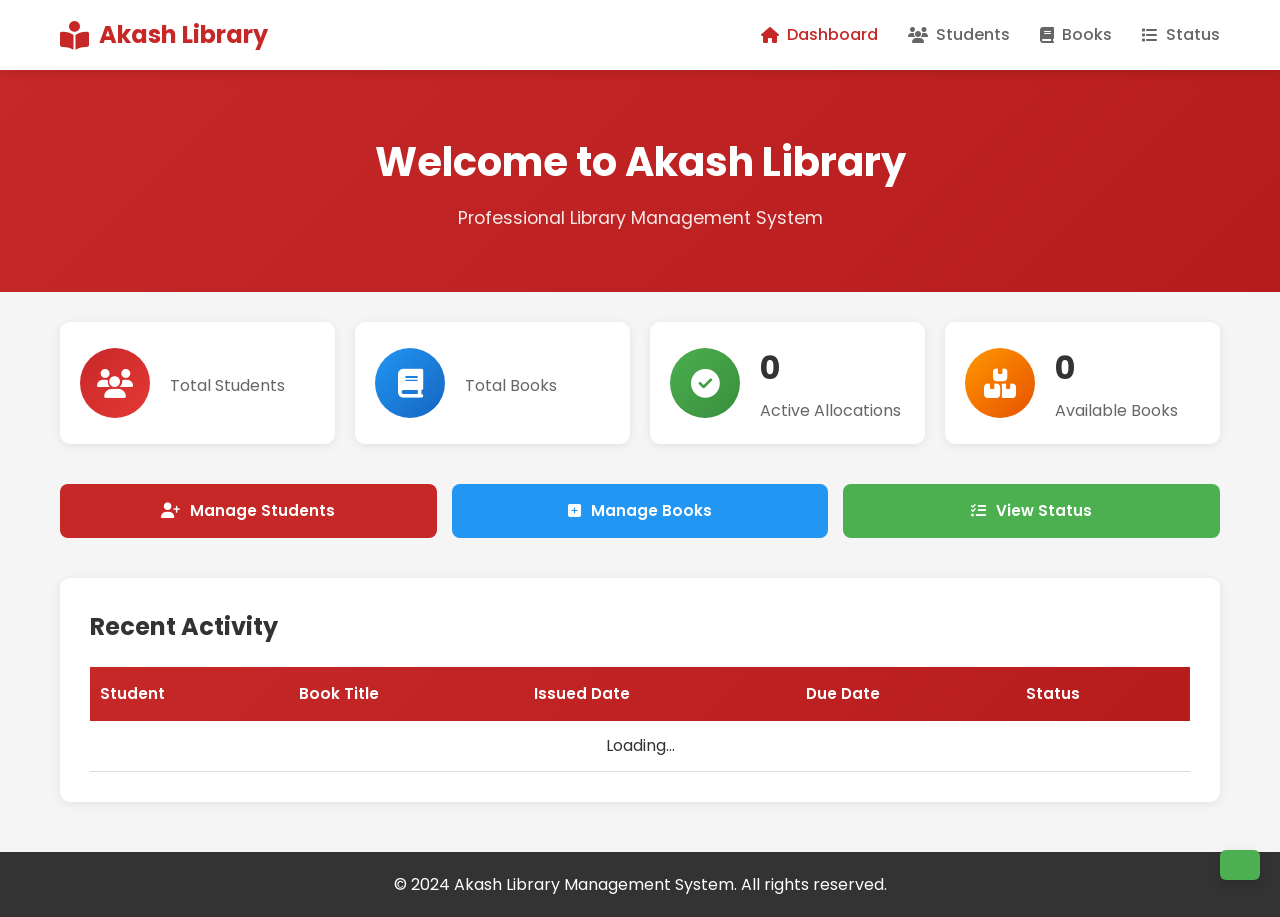
<file: public/index.html>
<!DOCTYPE html>
<html lang="en">
<head>
    <meta charset="UTF-8">
    <meta name="viewport" content="width=device-width, initial-scale=1.0">
    <title>Akash Library - Management System</title>
    <link href="https://fonts.googleapis.com/css2?family=Poppins:wght@400;500;600;700&display=swap" rel="stylesheet">
    <link rel="stylesheet" href="https://cdnjs.cloudflare.com/ajax/libs/font-awesome/6.4.0/css/all.min.css">
    <link rel="stylesheet" href="assets/css/style.css">
</head>
<body>
    <!-- Navbar -->
    <nav class="navbar">
        <div class="nav-container">
            <div class="logo">
                <i class="fas fa-book-reader"></i>
                <span>Akash Library</span>
            </div>
            <ul class="nav-links">
                <li><a href="index.html" class="active"><i class="fas fa-home"></i> Dashboard</a></li>
                <li><a href="students.html"><i class="fas fa-users"></i> Students</a></li>
                <li><a href="books.html"><i class="fas fa-book"></i> Books</a></li>
                <li><a href="status.html"><i class="fas fa-list"></i> Status</a></li>
            </ul>
        </div>
    </nav>

    <!-- Hero Section -->
    <header class="hero">
        <div class="hero-content">
            <h1>Welcome to Akash Library</h1>
            <p>Professional Library Management System</p>
        </div>
    </header>

    <!-- Main Content -->
    <main class="container">
        <!-- Stats Dashboard -->
        <section class="stats-grid">
            <div class="stat-card">
                <div class="stat-icon students">
                    <i class="fas fa-users"></i>
                </div>
                <div class="stat-content">
                    <h3 id="totalStudents">0</h3>
                    <p>Total Students</p>
                </div>
            </div>
            <div class="stat-card">
                <div class="stat-icon books">
                    <i class="fas fa-book"></i>
                </div>
                <div class="stat-content">
                    <h3 id="totalBooks">0</h3>
                    <p>Total Books</p>
                </div>
            </div>
            <div class="stat-card">
                <div class="stat-icon active">
                    <i class="fas fa-check-circle"></i>
                </div>
                <div class="stat-content">
                    <h3 id="activeAllocations">0</h3>
                    <p>Active Allocations</p>
                </div>
            </div>
            <div class="stat-card">
                <div class="stat-icon available">
                    <i class="fas fa-boxes"></i>
                </div>
                <div class="stat-content">
                    <h3 id="availableBooks">0</h3>
                    <p>Available Books</p>
                </div>
            </div>
        </section>

        <!-- Quick Action Buttons -->
        <section class="quick-actions">
            <a href="students.html" class="action-btn primary">
                <i class="fas fa-user-plus"></i>
                <span>Manage Students</span>
            </a>
            <a href="books.html" class="action-btn secondary">
                <i class="fas fa-plus-square"></i>
                <span>Manage Books</span>
            </a>
            <a href="status.html" class="action-btn tertiary">
                <i class="fas fa-list-check"></i>
                <span>View Status</span>
            </a>
        </section>

        <!-- Recent Allocations -->
        <section class="dashboard-section">
            <h2>Recent Activity</h2>
            <div class="activity-table">
                <table>
                    <thead>
                        <tr>
                            <th>Student</th>
                            <th>Book Title</th>
                            <th>Issued Date</th>
                            <th>Due Date</th>
                            <th>Status</th>
                        </tr>
                    </thead>
                    <tbody id="recentActivityBody">
                        <tr><td colspan="5" class="text-center">Loading...</td></tr>
                    </tbody>
                </table>
            </div>
        </section>
    </main>

    <!-- Footer -->
    <footer class="footer">
        <p>&copy; 2024 Akash Library Management System. All rights reserved.</p>
    </footer>

    <!-- Toast Notification -->
    <div id="toast" class="toast"></div>

    <script src="assets/js/app.js"></script>
</body>
</html>
</file>
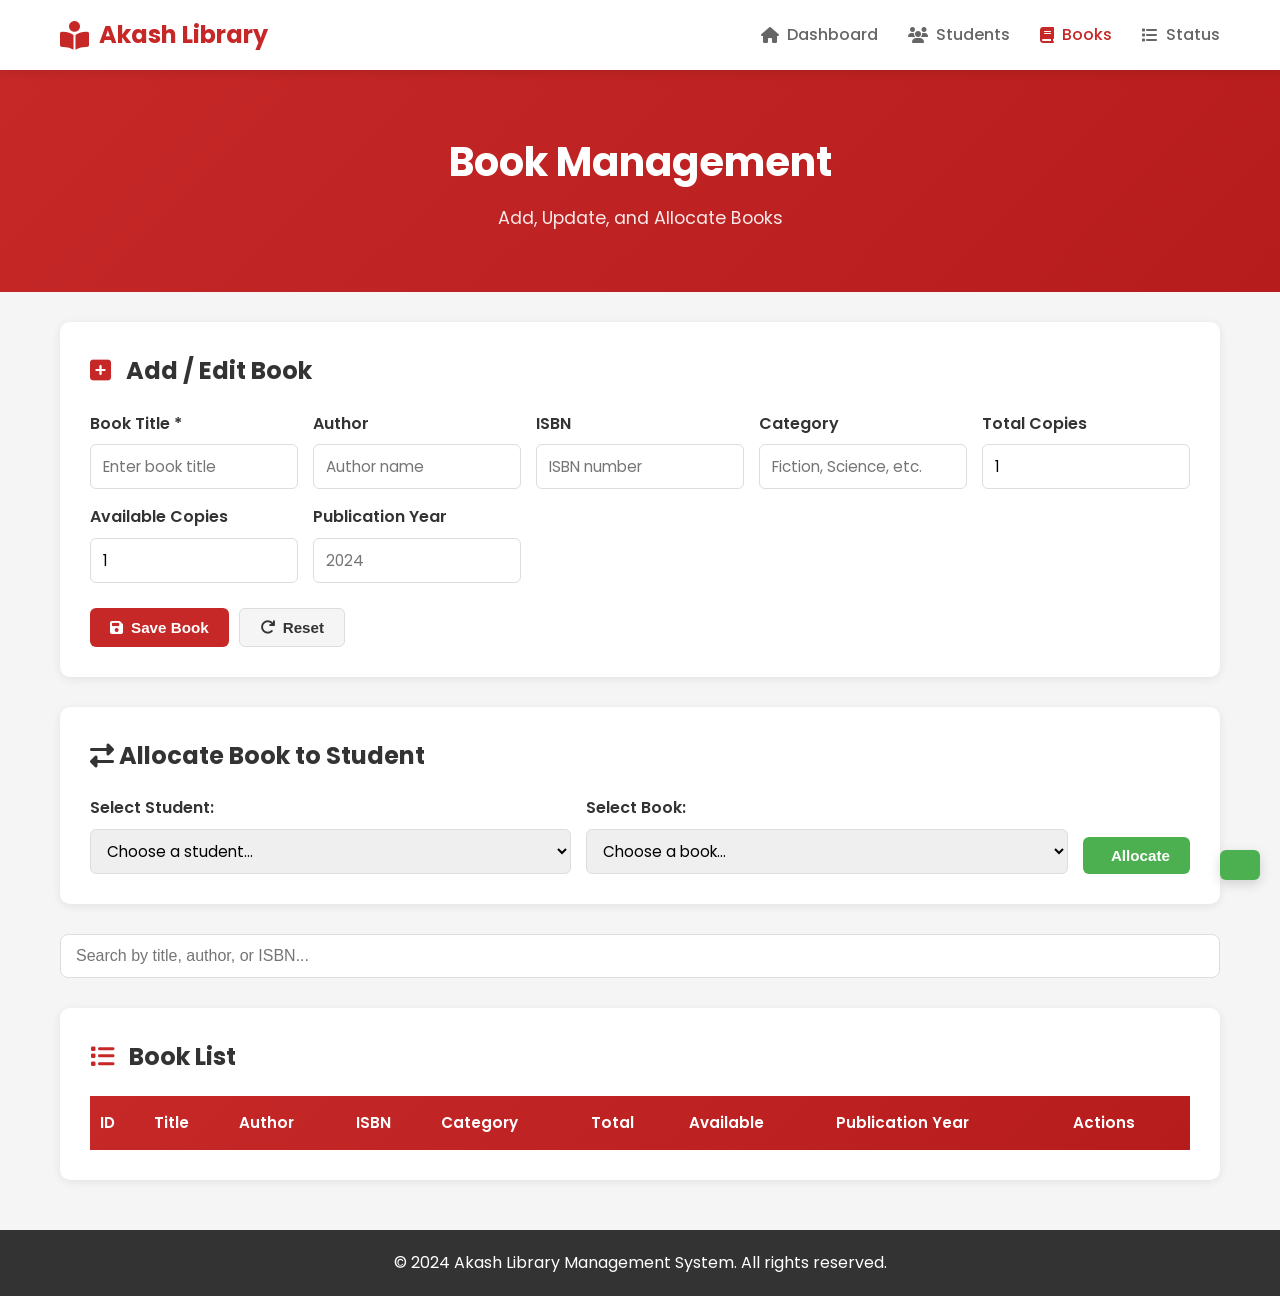
<file: public/books.html>
<!DOCTYPE html>
<html lang="en">
<head>
    <meta charset="UTF-8">
    <meta name="viewport" content="width=device-width, initial-scale=1.0">
    <title>Books - Akash Library</title>
    <link href="https://fonts.googleapis.com/css2?family=Poppins:wght@400;500;600;700&display=swap" rel="stylesheet">
    <link rel="stylesheet" href="https://cdnjs.cloudflare.com/ajax/libs/font-awesome/6.4.0/css/all.min.css">
    <link rel="stylesheet" href="assets/css/style.css">
</head>
<body>
    <!-- Navbar -->
    <nav class="navbar">
        <div class="nav-container">
            <div class="logo">
                <i class="fas fa-book-reader"></i>
                <span>Akash Library</span>
            </div>
            <ul class="nav-links">
                <li><a href="index.html"><i class="fas fa-home"></i> Dashboard</a></li>
                <li><a href="students.html"><i class="fas fa-users"></i> Students</a></li>
                <li><a href="books.html" class="active"><i class="fas fa-book"></i> Books</a></li>
                <li><a href="status.html"><i class="fas fa-list"></i> Status</a></li>
            </ul>
        </div>
    </nav>

    <!-- Hero Section -->
    <header class="hero">
        <div class="hero-content">
            <h1>Book Management</h1>
            <p>Add, Update, and Allocate Books</p>
        </div>
    </header>

    <!-- Main Content -->
    <main class="container">
        <!-- Add New Book Form -->
        <section class="form-section">
            <h2><i class="fas fa-plus-square"></i> Add / Edit Book</h2>
            <form id="bookForm" class="form-grid">
                <input type="hidden" id="bookId" name="id">
                <div class="form-group">
                    <label for="bookTitle">Book Title *</label>
                    <input type="text" id="bookTitle" name="title" placeholder="Enter book title" required>
                </div>
                <div class="form-group">
                    <label for="bookAuthor">Author</label>
                    <input type="text" id="bookAuthor" name="author" placeholder="Author name">
                </div>
                <div class="form-group">
                    <label for="bookISBN">ISBN</label>
                    <input type="text" id="bookISBN" name="isbn" placeholder="ISBN number">
                </div>
                <div class="form-group">
                    <label for="bookCategory">Category</label>
                    <input type="text" id="bookCategory" name="category" placeholder="Fiction, Science, etc.">
                </div>
                <div class="form-group">
                    <label for="bookTotal">Total Copies</label>
                    <input type="number" id="bookTotal" name="total_copies" placeholder="1" value="1" min="1">
                </div>
                <div class="form-group">
                    <label for="bookAvailable">Available Copies</label>
                    <input type="number" id="bookAvailable" name="available_copies" placeholder="1" value="1" min="0">
                </div>
                <div class="form-group">
                    <label for="bookYear">Publication Year</label>
                    <input type="number" id="bookYear" name="publication_year" placeholder="2024">
                </div>
                <div class="form-actions">
                    <button type="submit" class="btn btn-primary"><i class="fas fa-save"></i> Save Book</button>
                    <button type="reset" class="btn btn-secondary"><i class="fas fa-redo"></i> Reset</button>
                </div>
            </form>
        </section>

        <!-- Allocate Book Section -->
        <section class="allocate-section">
            <h2><i class="fas fa-exchange-alt"></i> Allocate Book to Student</h2>
            <form id="allocateForm" class="form-inline">
                <div class="form-group">
                    <label for="allocStudent">Select Student:</label>
                    <select id="allocStudent" required>
                        <option value="">Choose a student...</option>
                    </select>
                </div>
                <div class="form-group">
                    <label for="allocBook">Select Book:</label>
                    <select id="allocBook" required>
                        <option value="">Choose a book...</option>
                    </select>
                </div>
                <button type="submit" class="btn btn-success"><i class="fas fa-hand-holding-book"></i> Allocate</button>
            </form>
        </section>

        <!-- Search Bar -->
        <section class="search-section">
            <input type="text" id="searchBook" placeholder="Search by title, author, or ISBN..." class="search-input">
        </section>

        <!-- Books List -->
        <section class="list-section">
            <h2><i class="fas fa-list"></i> Book List</h2>
            <div class="table-responsive">
                <table id="bookTable">
                    <thead>
                        <tr>
                            <th>ID</th>
                            <th>Title</th>
                            <th>Author</th>
                            <th>ISBN</th>
                            <th>Category</th>
                            <th>Total</th>
                            <th>Available</th>
                            <th>Publication Year</th>
                            <th>Actions</th>
                        </tr>
                    </thead>
                    <tbody id="bookTableBody">
                        <tr><td colspan="9" class="text-center">Loading books...</td></tr>
                    </tbody>
                </table>
            </div>
        </section>
    </main>

    <!-- Footer -->
    <footer class="footer">
        <p>&copy; 2024 Akash Library Management System. All rights reserved.</p>
    </footer>

    <!-- Toast Notification -->
    <div id="toast" class="toast"></div>

    <script src="assets/js/app.js"></script>
</body>
</html>
</file>
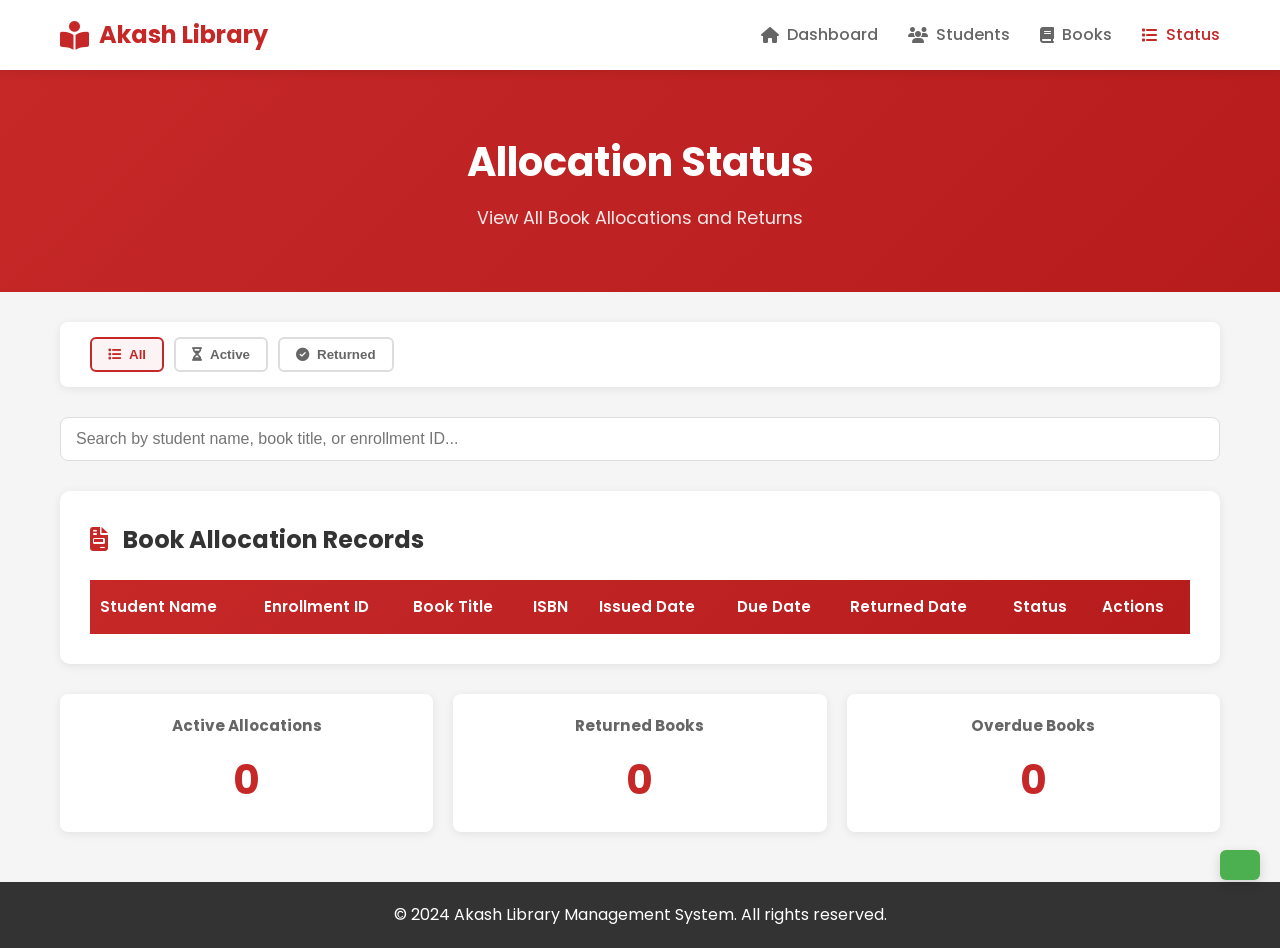
<file: public/status.html>
<!DOCTYPE html>
<html lang="en">
<head>
    <meta charset="UTF-8">
    <meta name="viewport" content="width=device-width, initial-scale=1.0">
    <title>Status - Akash Library</title>
    <link href="https://fonts.googleapis.com/css2?family=Poppins:wght@400;500;600;700&display=swap" rel="stylesheet">
    <link rel="stylesheet" href="https://cdnjs.cloudflare.com/ajax/libs/font-awesome/6.4.0/css/all.min.css">
    <link rel="stylesheet" href="assets/css/style.css">
</head>
<body>
    <!-- Navbar -->
    <nav class="navbar">
        <div class="nav-container">
            <div class="logo">
                <i class="fas fa-book-reader"></i>
                <span>Akash Library</span>
            </div>
            <ul class="nav-links">
                <li><a href="index.html"><i class="fas fa-home"></i> Dashboard</a></li>
                <li><a href="students.html"><i class="fas fa-users"></i> Students</a></li>
                <li><a href="books.html"><i class="fas fa-book"></i> Books</a></li>
                <li><a href="status.html" class="active"><i class="fas fa-list"></i> Status</a></li>
            </ul>
        </div>
    </nav>

    <!-- Hero Section -->
    <header class="hero">
        <div class="hero-content">
            <h1>Allocation Status</h1>
            <p>View All Book Allocations and Returns</p>
        </div>
    </header>

    <!-- Main Content -->
    <main class="container">
        <!-- Filter Tabs -->
        <section class="filter-tabs">
            <button class="tab-btn active" data-filter="all"><i class="fas fa-list"></i> All</button>
            <button class="tab-btn" data-filter="active"><i class="fas fa-hourglass-half"></i> Active</button>
            <button class="tab-btn" data-filter="returned"><i class="fas fa-check-circle"></i> Returned</button>
        </section>

        <!-- Search Bar -->
        <section class="search-section">
            <input type="text" id="searchStatus" placeholder="Search by student name, book title, or enrollment ID..." class="search-input">
        </section>

        <!-- Status Table -->
        <section class="list-section">
            <h2><i class="fas fa-file-invoice"></i> Book Allocation Records</h2>
            <div class="table-responsive">
                <table id="statusTable">
                    <thead>
                        <tr>
                            <th>Student Name</th>
                            <th>Enrollment ID</th>
                            <th>Book Title</th>
                            <th>ISBN</th>
                            <th>Issued Date</th>
                            <th>Due Date</th>
                            <th>Returned Date</th>
                            <th>Status</th>
                            <th>Actions</th>
                        </tr>
                    </thead>
                    <tbody id="statusTableBody">
                        <tr><td colspan="9" class="text-center">Loading allocations...</td></tr>
                    </tbody>
                </table>
            </div>
        </section>

        <!-- Summary Cards -->
        <section class="summary-cards">
            <div class="card">
                <h3>Active Allocations</h3>
                <p class="stat-number" id="activeStat">0</p>
            </div>
            <div class="card">
                <h3>Returned Books</h3>
                <p class="stat-number" id="returnedStat">0</p>
            </div>
            <div class="card">
                <h3>Overdue Books</h3>
                <p class="stat-number" id="overdueStat">0</p>
            </div>
        </section>
    </main>

    <!-- Footer -->
    <footer class="footer">
        <p>&copy; 2024 Akash Library Management System. All rights reserved.</p>
    </footer>

    <!-- Toast Notification -->
    <div id="toast" class="toast"></div>

    <script src="assets/js/app.js"></script>
</body>
</html>
</file>
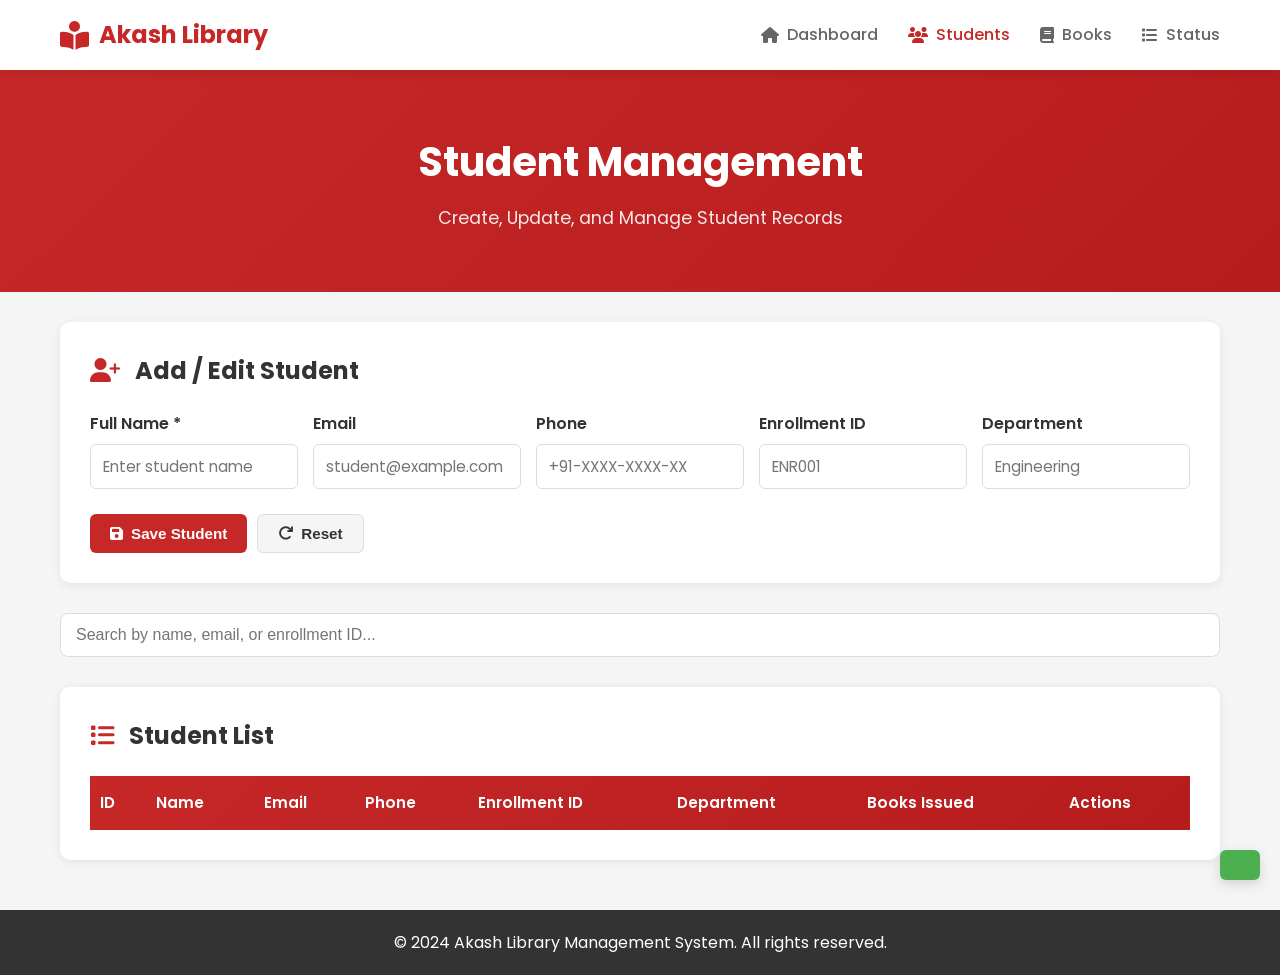
<file: public/students.html>
<!DOCTYPE html>
<html lang="en">
<head>
    <meta charset="UTF-8">
    <meta name="viewport" content="width=device-width, initial-scale=1.0">
    <title>Students - Akash Library</title>
    <link href="https://fonts.googleapis.com/css2?family=Poppins:wght@400;500;600;700&display=swap" rel="stylesheet">
    <link rel="stylesheet" href="https://cdnjs.cloudflare.com/ajax/libs/font-awesome/6.4.0/css/all.min.css">
    <link rel="stylesheet" href="assets/css/style.css">
</head>
<body>
    <!-- Navbar -->
    <nav class="navbar">
        <div class="nav-container">
            <div class="logo">
                <i class="fas fa-book-reader"></i>
                <span>Akash Library</span>
            </div>
            <ul class="nav-links">
                <li><a href="index.html"><i class="fas fa-home"></i> Dashboard</a></li>
                <li><a href="students.html" class="active"><i class="fas fa-users"></i> Students</a></li>
                <li><a href="books.html"><i class="fas fa-book"></i> Books</a></li>
                <li><a href="status.html"><i class="fas fa-list"></i> Status</a></li>
            </ul>
        </div>
    </nav>

    <!-- Hero Section -->
    <header class="hero">
        <div class="hero-content">
            <h1>Student Management</h1>
            <p>Create, Update, and Manage Student Records</p>
        </div>
    </header>

    <!-- Main Content -->
    <main class="container">
        <!-- Add New Student Form -->
        <section class="form-section">
            <h2><i class="fas fa-user-plus"></i> Add / Edit Student</h2>
            <form id="studentForm" class="form-grid">
                <input type="hidden" id="studentId" name="id">
                <div class="form-group">
                    <label for="studentName">Full Name *</label>
                    <input type="text" id="studentName" name="name" placeholder="Enter student name" required>
                </div>
                <div class="form-group">
                    <label for="studentEmail">Email</label>
                    <input type="email" id="studentEmail" name="email" placeholder="student@example.com">
                </div>
                <div class="form-group">
                    <label for="studentPhone">Phone</label>
                    <input type="tel" id="studentPhone" name="phone" placeholder="+91-XXXX-XXXX-XX">
                </div>
                <div class="form-group">
                    <label for="studentEnroll">Enrollment ID</label>
                    <input type="text" id="studentEnroll" name="enrollment_id" placeholder="ENR001">
                </div>
                <div class="form-group">
                    <label for="studentDept">Department</label>
                    <input type="text" id="studentDept" name="department" placeholder="Engineering">
                </div>
                <div class="form-actions">
                    <button type="submit" class="btn btn-primary"><i class="fas fa-save"></i> Save Student</button>
                    <button type="reset" class="btn btn-secondary"><i class="fas fa-redo"></i> Reset</button>
                </div>
            </form>
        </section>

        <!-- Search Bar -->
        <section class="search-section">
            <input type="text" id="searchStudent" placeholder="Search by name, email, or enrollment ID..." class="search-input">
        </section>

        <!-- Students List -->
        <section class="list-section">
            <h2><i class="fas fa-list"></i> Student List</h2>
            <div class="table-responsive">
                <table id="studentTable">
                    <thead>
                        <tr>
                            <th>ID</th>
                            <th>Name</th>
                            <th>Email</th>
                            <th>Phone</th>
                            <th>Enrollment ID</th>
                            <th>Department</th>
                            <th>Books Issued</th>
                            <th>Actions</th>
                        </tr>
                    </thead>
                    <tbody id="studentTableBody">
                        <tr><td colspan="8" class="text-center">Loading students...</td></tr>
                    </tbody>
                </table>
            </div>
        </section>
    </main>

    <!-- Footer -->
    <footer class="footer">
        <p>&copy; 2024 Akash Library Management System. All rights reserved.</p>
    </footer>

    <!-- Toast Notification -->
    <div id="toast" class="toast"></div>

    <!-- Modal for Books Issued -->
    <div id="booksModal" class="modal hidden">
        <div class="modal-content">
            <span class="modal-close">&times;</span>
            <h2>Books Issued to <span id="studentNameModal"></span></h2>
            <table id="studentBooksTable">
                <thead>
                    <tr>
                        <th>Book Title</th>
                        <th>Issued Date</th>
                        <th>Due Date</th>
                        <th>Status</th>
                    </tr>
                </thead>
                <tbody id="studentBooksBody">
                </tbody>
            </table>
        </div>
    </div>

    <script src="assets/js/app.js"></script>
</body>
</html>
</file>
<file: public/assets/css/style.css>
* {
    margin: 0;
    padding: 0;
    box-sizing: border-box;
}

:root {
    --primary-color: #c62828;
    --primary-dark: #b71c1c;
    --primary-light: #e53935;
    --white: #ffffff;
    --light-bg: #f5f5f5;
    --dark-text: #333333;
    --gray-text: #666666;
    --border-color: #ddd;
    --success-color: #4caf50;
    --warning-color: #ff9800;
    --danger-color: #f44336;
    --info-color: #2196f3;
}

body {
    font-family: 'Poppins', sans-serif;
    background-color: var(--light-bg);
    color: var(--dark-text);
    line-height: 1.6;
}

/* ===== NAVBAR ===== */
.navbar {
    background: var(--white);
    box-shadow: 0 2px 10px rgba(0, 0, 0, 0.1);
    position: sticky;
    top: 0;
    z-index: 100;
}

.nav-container {
    max-width: 1200px;
    margin: 0 auto;
    padding: 0 20px;
    display: flex;
    justify-content: space-between;
    align-items: center;
    height: 70px;
}

.logo {
    font-size: 1.5rem;
    font-weight: 700;
    color: var(--primary-color);
    display: flex;
    align-items: center;
    gap: 10px;
}

.logo i {
    font-size: 1.8rem;
}

.nav-links {
    display: flex;
    list-style: none;
    gap: 30px;
}

.nav-links a {
    color: var(--gray-text);
    text-decoration: none;
    display: flex;
    align-items: center;
    gap: 8px;
    font-weight: 500;
    transition: color 0.3s ease;
}

.nav-links a:hover,
.nav-links a.active {
    color: var(--primary-color);
}

/* ===== HERO SECTION ===== */
.hero {
    background: linear-gradient(135deg, var(--primary-color) 0%, var(--primary-dark) 100%);
    color: var(--white);
    padding: 60px 20px;
    text-align: center;
}

.hero-content h1 {
    font-size: 2.5rem;
    margin-bottom: 10px;
    font-weight: 700;
}

.hero-content p {
    font-size: 1.1rem;
    opacity: 0.9;
}

/* ===== MAIN CONTAINER ===== */
.container {
    max-width: 1200px;
    margin: 30px auto;
    padding: 0 20px;
}

/* ===== STATS GRID ===== */
.stats-grid {
    display: grid;
    grid-template-columns: repeat(auto-fit, minmax(250px, 1fr));
    gap: 20px;
    margin-bottom: 40px;
}

.stat-card {
    background: var(--white);
    padding: 20px;
    border-radius: 10px;
    box-shadow: 0 2px 10px rgba(0, 0, 0, 0.08);
    display: flex;
    align-items: center;
    gap: 20px;
    transition: transform 0.3s ease, box-shadow 0.3s ease;
}

.stat-card:hover {
    transform: translateY(-5px);
    box-shadow: 0 5px 20px rgba(0, 0, 0, 0.12);
}

.stat-icon {
    width: 70px;
    height: 70px;
    border-radius: 50%;
    display: flex;
    align-items: center;
    justify-content: center;
    font-size: 1.8rem;
    color: var(--white);
}

.stat-icon.students {
    background: linear-gradient(135deg, var(--primary-color), var(--primary-light));
}

.stat-icon.books {
    background: linear-gradient(135deg, var(--info-color), #1565c0);
}

.stat-icon.active {
    background: linear-gradient(135deg, var(--success-color), #388e3c);
}

.stat-icon.available {
    background: linear-gradient(135deg, var(--warning-color), #e65100);
}

.stat-content h3 {
    font-size: 2rem;
    font-weight: 700;
    margin-bottom: 5px;
}

.stat-content p {
    color: var(--gray-text);
}

/* ===== QUICK ACTIONS ===== */
.quick-actions {
    display: grid;
    grid-template-columns: repeat(auto-fit, minmax(150px, 1fr));
    gap: 15px;
    margin-bottom: 40px;
}

.action-btn {
    padding: 15px 20px;
    border: none;
    border-radius: 8px;
    font-size: 0.95rem;
    font-weight: 600;
    cursor: pointer;
    text-decoration: none;
    display: flex;
    align-items: center;
    justify-content: center;
    gap: 10px;
    transition: all 0.3s ease;
    color: var(--white);
}

.action-btn.primary {
    background: var(--primary-color);
}

.action-btn.primary:hover {
    background: var(--primary-dark);
}

.action-btn.secondary {
    background: var(--info-color);
}

.action-btn.secondary:hover {
    background: #1565c0;
}

.action-btn.tertiary {
    background: var(--success-color);
}

.action-btn.tertiary:hover {
    background: #388e3c;
}

/* ===== FORMS ===== */
.form-section {
    background: var(--white);
    padding: 30px;
    border-radius: 10px;
    box-shadow: 0 2px 10px rgba(0, 0, 0, 0.08);
    margin-bottom: 30px;
}

.form-section h2,
.list-section h2 {
    margin-bottom: 20px;
    font-size: 1.5rem;
    color: var(--dark-text);
}

.form-section h2 i,
.list-section h2 i,
.filter-tabs h2 i,
.dashboard-section h2 i {
    margin-right: 10px;
    color: var(--primary-color);
}

.form-grid {
    display: grid;
    grid-template-columns: repeat(auto-fit, minmax(200px, 1fr));
    gap: 15px;
}

.form-group {
    display: flex;
    flex-direction: column;
}

.form-group label {
    margin-bottom: 8px;
    font-weight: 600;
    color: var(--dark-text);
}

.form-group input,
.form-group select {
    padding: 10px 12px;
    border: 1px solid var(--border-color);
    border-radius: 6px;
    font-size: 0.95rem;
    font-family: inherit;
    transition: border-color 0.3s ease, box-shadow 0.3s ease;
}

.form-group input:focus,
.form-group select:focus {
    outline: none;
    border-color: var(--primary-color);
    box-shadow: 0 0 0 3px rgba(198, 40, 40, 0.1);
}

.form-actions {
    grid-column: 1 / -1;
    display: flex;
    gap: 10px;
    margin-top: 10px;
}

.btn {
    padding: 10px 20px;
    border: none;
    border-radius: 6px;
    font-size: 0.95rem;
    font-weight: 600;
    cursor: pointer;
    transition: all 0.3s ease;
    display: inline-flex;
    align-items: center;
    gap: 8px;
}

.btn-primary {
    background: var(--primary-color);
    color: var(--white);
}

.btn-primary:hover {
    background: var(--primary-dark);
}

.btn-secondary {
    background: var(--light-bg);
    color: var(--dark-text);
    border: 1px solid var(--border-color);
}

.btn-secondary:hover {
    background: var(--border-color);
}

.btn-success {
    background: var(--success-color);
    color: var(--white);
}

.btn-success:hover {
    background: #388e3c;
}

.btn-danger {
    background: var(--danger-color);
    color: var(--white);
}

.btn-danger:hover {
    background: #d32f2f;
}

/* ===== ALLOCATE SECTION ===== */
.allocate-section {
    background: var(--white);
    padding: 30px;
    border-radius: 10px;
    box-shadow: 0 2px 10px rgba(0, 0, 0, 0.08);
    margin-bottom: 30px;
}

.allocate-section h2 {
    margin-bottom: 20px;
    font-size: 1.5rem;
}

.form-inline {
    display: flex;
    gap: 15px;
    flex-wrap: wrap;
    align-items: flex-end;
}

.form-inline .form-group {
    flex: 1;
    min-width: 200px;
}

.form-inline button {
    flex-shrink: 0;
}

/* ===== SEARCH SECTION ===== */
.search-section {
    margin-bottom: 30px;
}

.search-input {
    width: 100%;
    padding: 12px 15px;
    border: 1px solid var(--border-color);
    border-radius: 8px;
    font-size: 1rem;
    background: var(--white);
    transition: border-color 0.3s ease, box-shadow 0.3s ease;
}

.search-input:focus {
    outline: none;
    border-color: var(--primary-color);
    box-shadow: 0 0 0 3px rgba(198, 40, 40, 0.1);
}

/* ===== TABLES ===== */
.list-section {
    background: var(--white);
    padding: 30px;
    border-radius: 10px;
    box-shadow: 0 2px 10px rgba(0, 0, 0, 0.08);
    margin-bottom: 30px;
}

.table-responsive {
    overflow-x: auto;
}

table {
    width: 100%;
    border-collapse: collapse;
}

table thead {
    background: linear-gradient(135deg, var(--primary-color), var(--primary-dark));
    color: var(--white);
}

table th {
    padding: 15px 10px;
    text-align: left;
    font-weight: 600;
    font-size: 0.95rem;
}

table td {
    padding: 12px 10px;
    border-bottom: 1px solid var(--border-color);
}

table tbody tr:hover {
    background-color: rgba(198, 40, 40, 0.05);
}

table tbody tr:nth-child(even) {
    background-color: #f9f9f9;
}

/* ===== FILTER TABS ===== */
.filter-tabs {
    display: flex;
    gap: 10px;
    margin-bottom: 30px;
    background: var(--white);
    padding: 15px 30px;
    border-radius: 8px;
    box-shadow: 0 2px 10px rgba(0, 0, 0, 0.08);
}

.tab-btn {
    padding: 8px 16px;
    border: 2px solid var(--border-color);
    background: var(--white);
    color: var(--gray-text);
    border-radius: 6px;
    cursor: pointer;
    font-weight: 600;
    transition: all 0.3s ease;
    display: flex;
    align-items: center;
    gap: 8px;
}

.tab-btn:hover,
.tab-btn.active {
    border-color: var(--primary-color);
    color: var(--primary-color);
    background: rgba(198, 40, 40, 0.05);
}

/* ===== STATUS BADGES ===== */
.status-badge {
    padding: 4px 12px;
    border-radius: 20px;
    font-size: 0.85rem;
    font-weight: 600;
    display: inline-block;
}

.status-active {
    background: rgba(76, 175, 80, 0.2);
    color: var(--success-color);
}

.status-returned {
    background: rgba(33, 150, 243, 0.2);
    color: var(--info-color);
}

.status-overdue {
    background: rgba(244, 67, 54, 0.2);
    color: var(--danger-color);
}

/* ===== SUMMARY CARDS ===== */
.summary-cards {
    display: grid;
    grid-template-columns: repeat(auto-fit, minmax(200px, 1fr));
    gap: 20px;
}

.summary-cards .card {
    background: var(--white);
    padding: 20px;
    border-radius: 8px;
    box-shadow: 0 2px 10px rgba(0, 0, 0, 0.08);
    text-align: center;
}

.summary-cards .card h3 {
    color: var(--gray-text);
    font-size: 0.95rem;
    margin-bottom: 10px;
}

.stat-number {
    font-size: 2.5rem;
    font-weight: 700;
    color: var(--primary-color);
}

/* ===== ACTIVITY TABLE ===== */
.activity-table {
    margin-top: 20px;
}

/* ===== DASHBOARD SECTION ===== */
.dashboard-section {
    background: var(--white);
    padding: 30px;
    border-radius: 10px;
    box-shadow: 0 2px 10px rgba(0, 0, 0, 0.08);
    margin-bottom: 30px;
}

/* ===== MODAL ===== */
.modal {
    display: flex;
    position: fixed;
    top: 0;
    left: 0;
    width: 100%;
    height: 100%;
    background: rgba(0, 0, 0, 0.5);
    z-index: 1000;
    align-items: center;
    justify-content: center;
}

.modal.hidden {
    display: none;
}

.modal-content {
    background: var(--white);
    padding: 30px;
    border-radius: 10px;
    max-width: 600px;
    width: 90%;
    max-height: 80vh;
    overflow-y: auto;
    position: relative;
}

.modal-close {
    position: absolute;
    top: 15px;
    right: 15px;
    font-size: 1.5rem;
    cursor: pointer;
    color: var(--gray-text);
}

.modal-close:hover {
    color: var(--primary-color);
}

.modal h2 {
    margin-bottom: 20px;
    color: var(--dark-text);
}

/* ===== TOAST NOTIFICATION ===== */
.toast {
    position: fixed;
    bottom: 20px;
    right: 20px;
    padding: 15px 20px;
    background: var(--success-color);
    color: var(--white);
    border-radius: 6px;
    box-shadow: 0 4px 12px rgba(0, 0, 0, 0.15);
    font-weight: 600;
    z-index: 2000;
    animation: slideIn 0.3s ease;
}

.toast.hidden {
    display: none;
}

.toast.error {
    background: var(--danger-color);
}

.toast.info {
    background: var(--info-color);
}

@keyframes slideIn {
    from {
        transform: translateX(400px);
        opacity: 0;
    }
    to {
        transform: translateX(0);
        opacity: 1;
    }
}

/* ===== TEXT UTILITIES ===== */
.text-center {
    text-align: center;
}

/* ===== FOOTER ===== */
.footer {
    background: var(--dark-text);
    color: var(--white);
    text-align: center;
    padding: 20px;
    margin-top: 50px;
}

/* ===== RESPONSIVE ===== */
@media (max-width: 768px) {
    .nav-links {
        gap: 15px;
    }

    .nav-links a span {
        display: none;
    }

    .hero-content h1 {
        font-size: 1.8rem;
    }

    .form-grid {
        grid-template-columns: 1fr;
    }

    .form-actions {
        grid-column: 1;
    }

    .form-inline {
        flex-direction: column;
    }

    .form-inline .form-group {
        width: 100%;
    }

    .table-responsive {
        font-size: 0.85rem;
    }

    table th,
    table td {
        padding: 8px 5px;
    }

    .stats-grid {
        grid-template-columns: 1fr;
    }

    .stat-card {
        flex-direction: column;
        text-align: center;
    }
}
</file>
